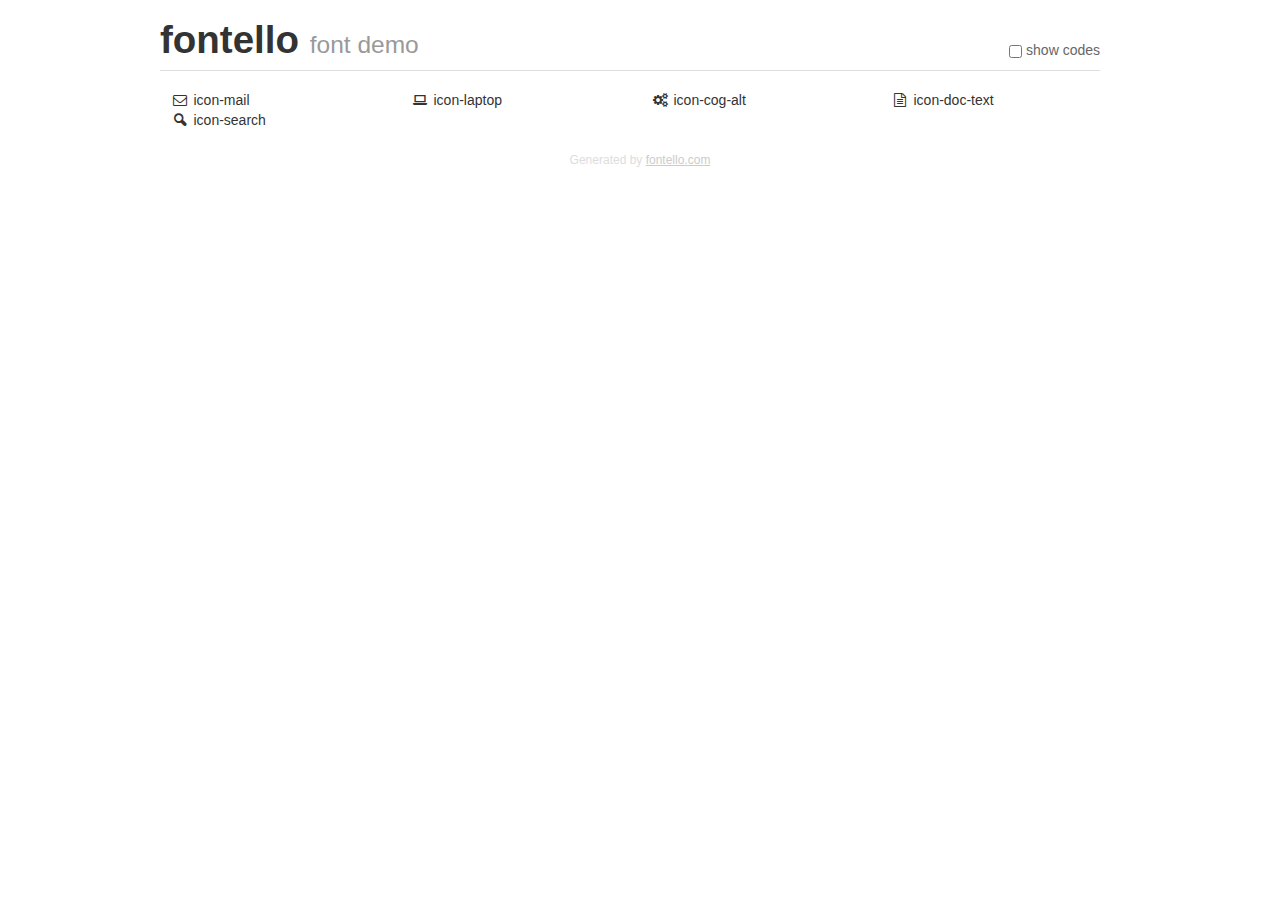
<file: Project 4 - Portfolio/demo.html>
<!DOCTYPE html>
<html>
  <head>
  <!--[if lt IE 9]><script language="javascript" type="text/javascript" src="//html5shim.googlecode.com/svn/trunk/html5.js"></script><![endif]-->
  <meta charset="UTF-8">
  <style>
    html {
      font-size: 100%;
      -webkit-text-size-adjust: 100%;
      -ms-text-size-adjust: 100%;
    }
    a:focus {
      outline: thin dotted #333;
      outline: 5px auto -webkit-focus-ring-color;
      outline-offset: -2px;
    }
    a:hover,
    a:active {
      outline: 0;
    }
    input {
      margin: 0;
      font-size: 100%;
      vertical-align: middle;
      *overflow: visible;
      line-height: normal;
    }
    input::-moz-focus-inner {
      padding: 0;
      border: 0;
    }
    body {
      margin: 0;
      font-family: "Helvetica Neue", Helvetica, Arial, sans-serif;
      font-size: 14px;
      line-height: 20px;
      color: #333;
      background-color: #fff;
    }
    a {
      color: #08c;
      text-decoration: none;
    }
    a:hover {
      color: #005580;
      text-decoration: underline;
    }
    .row {
      margin-left: -20px;
      *zoom: 1;
    }
    .row:before,
    .row:after {
      display: table;
      content: "";
      line-height: 0;
    }
    .row:after {
      clear: both;
    }
    .span3 {
      float: left;
      min-height: 1px;
      margin-left: 20px;
      width: 220px;
    }
    .container {
      width: 940px;
      margin-right: auto;
      margin-left: auto;
      *zoom: 1;
    }
    .container:before,
    .container:after {
      display: table;
      content: "";
      line-height: 0;
    }
    .container:after {
      clear: both;
    }
    small {
      font-size: 85%;
    }
    h1 {
      margin: 10px 0;
      font-family: inherit;
      font-weight: bold;
      line-height: 20px;
      color: inherit;
      text-rendering: optimizelegibility;
      line-height: 40px;
      font-size: 38.5px;
    }
    h1 small {
      font-weight: normal;
      line-height: 1;
      color: #999;
      font-size: 24.5px;
    }

    body {
      margin-top: 90px;
    }
    .header {
      position: fixed;
      top: 0;
      left: 50%;
      margin-left: -480px;
      background-color: #fff;
      border-bottom: 1px solid #ddd;
      padding-top: 10px;
      z-index: 10;
    }
    .footer {
      color: #ddd;
      font-size: 12px;
      text-align: center;
      margin-top: 20px;
    }
    .footer a {
      color: #ccc;
      text-decoration: underline;
    }
    .the-icons {
      font-size: 14px;
      line-height: 24px;
    }
    .switch {
      position: absolute;
      right: 0;
      bottom: 10px;
      color: #666;
    }
    .switch input {
      margin-right: 0.3em;
    }
    .codesOn .i-name {
      display: none;
    }
    .codesOn .i-code {
      display: inline;
    }
    .i-code {
      display: none;
    }
    @font-face {
      font-family: 'fontello';
      src: url('./font/fontello.eot?32782762');
      src: url('./font/fontello.eot?32782762#iefix') format('embedded-opentype'),
           url('./font/fontello.woff?32782762') format('woff'),
           url('./font/fontello.ttf?32782762') format('truetype'),
           url('./font/fontello.svg?32782762#fontello') format('svg');
      font-weight: normal;
      font-style: normal;
    }
    .demo-icon {
      font-family: "fontello";
      font-style: normal;
      font-weight: normal;
      speak: never;
     
      display: inline-block;
      text-decoration: inherit;
      width: 1em;
      margin-right: .2em;
      text-align: center;
      /* opacity: .8; */
     
      /* For safety - reset parent styles, that can break glyph codes*/
      font-variant: normal;
      text-transform: none;
     
      /* fix buttons height, for twitter bootstrap */
      line-height: 1em;
     
      /* Animation center compensation - margins should be symmetric */
      /* remove if not needed */
      margin-left: .2em;
     
      /* You can be more comfortable with increased icons size */
      /* font-size: 120%; */
     
      /* Font smoothing. That was taken from TWBS */
      -webkit-font-smoothing: antialiased;
      -moz-osx-font-smoothing: grayscale;
     
      /* Uncomment for 3D effect */
      /* text-shadow: 1px 1px 1px rgba(127, 127, 127, 0.3); */
    }
    </style>
    <link rel="stylesheet" href="css/animation.css"><!--[if IE 7]><link rel="stylesheet" href="css/" + font.fontname + "-ie7.css"><![endif]-->
    <script>
      function toggleCodes(on) {
        var obj = document.getElementById('icons');
      
        if (on) {
          obj.className += ' codesOn';
        } else {
          obj.className = obj.className.replace(' codesOn', '');
        }
      }
    </script>
  </head>
  <body>
    <div class="container header">
      <h1>fontello <small>font demo</small></h1>
      <label class="switch">
        <input type="checkbox" onclick="toggleCodes(this.checked)">show codes
      </label>
    </div>
    <div class="container" id="icons">
      <div class="row">
        <div class="span3" title="Code: 0xe800">
          <i class="demo-icon icon-mail">&#xe800;</i> <span class="i-name">icon-mail</span><span class="i-code">0xe800</span>
        </div>
        <div class="span3" title="Code: 0xe801">
          <i class="demo-icon icon-laptop">&#xe801;</i> <span class="i-name">icon-laptop</span><span class="i-code">0xe801</span>
        </div>
        <div class="span3" title="Code: 0xe803">
          <i class="demo-icon icon-cog-alt">&#xe803;</i> <span class="i-name">icon-cog-alt</span><span class="i-code">0xe803</span>
        </div>
        <div class="span3" title="Code: 0xf0f6">
          <i class="demo-icon icon-doc-text">&#xf0f6;</i> <span class="i-name">icon-doc-text</span><span class="i-code">0xf0f6</span>
        </div>
      </div>
      <div class="row">
        <div class="span3" title="Code: 0xf50d">
          <i class="demo-icon icon-search">&#xf50d;</i> <span class="i-name">icon-search</span><span class="i-code">0xf50d</span>
        </div>
      </div>
    </div>
    <div class="container footer">Generated by <a href="https://fontello.com">fontello.com</a></div>
  </body>
</html>
</file>
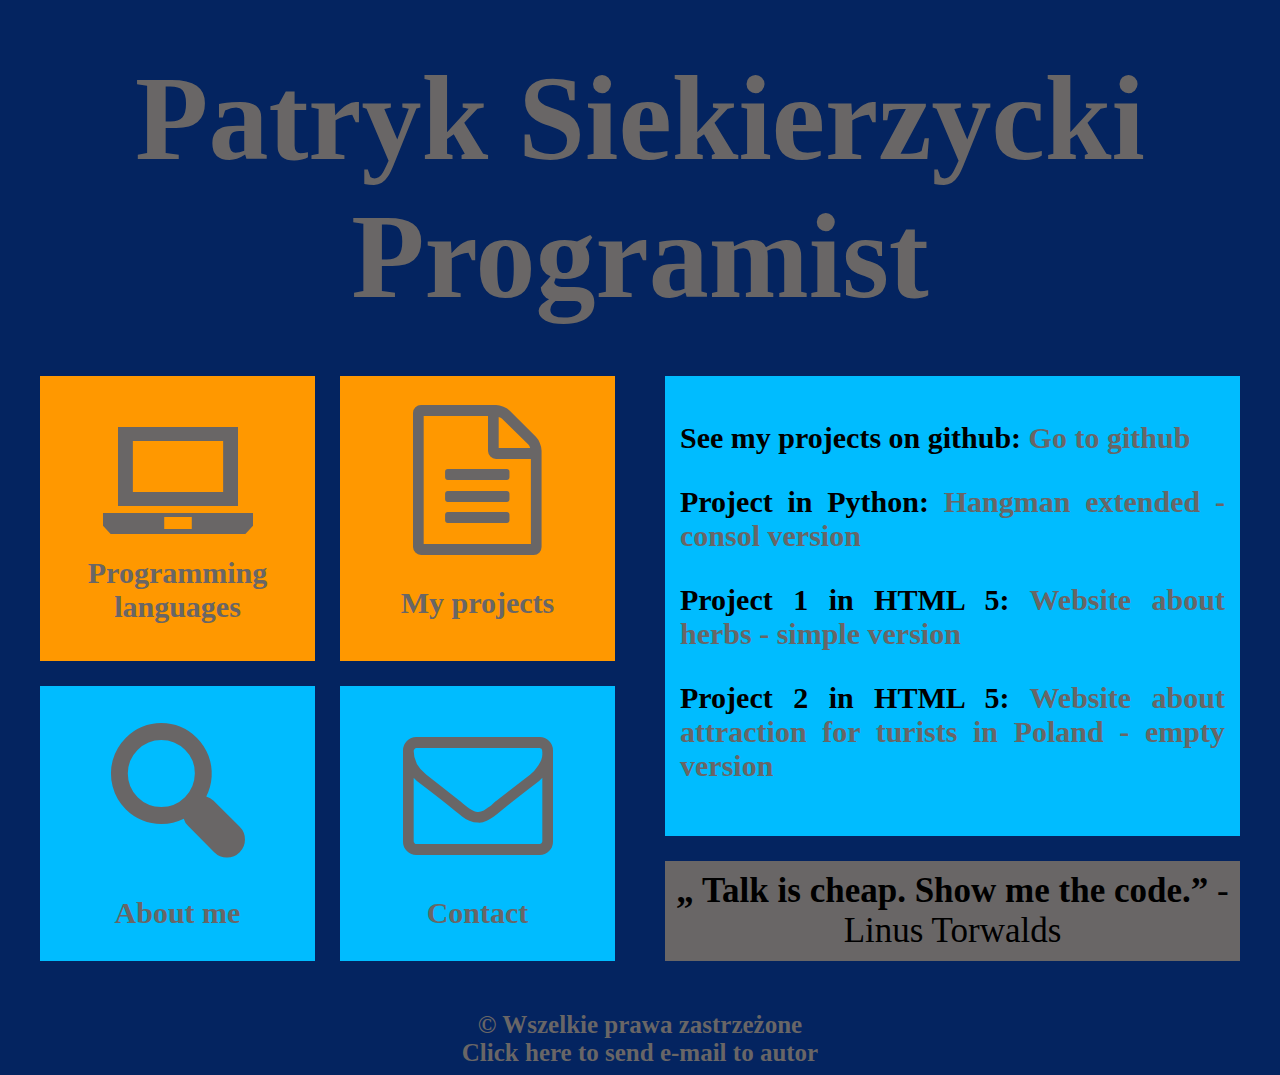
<file: Project 4 - Portfolio/link2.html>
<!DOCTYPE HTML>
<html lang="pl">
<head>
	<meta charset="utf-8"/>
	<title>Patryk Siekierzycki - Programist</title>
	<meta name="description" content="Patryk Siekierzycki - Portfolio"/>
	<meta name=keywords" content="Programmist, Patryk Siekierzycki, Siekierzycki, Patryk, Webdeveloper, Python 3, C, HTML 5, CSS 3, MySQL, Arduino"/>
	<meta http-equiv="X-UA-Compatible" content="IE-edge,chrome=1"/>
	<link rel="stylesheet" href="style.css" type="text/css"/>
	<link rel="stylesheet" href="css/fontello.css" type="text/css"/>
</head>
<body>
	
	<div id="container">
		<a href="home-page">
			<header>
				Patryk Siekierzycki Programist
			</header>
		</a>
		
		<nav>
			<div id="for_client">
			
				<a  href="programming-languages">
					<div class="option">
						<i class="icon-laptop"></i>
						<div id="first_line">Programming languages</div>
					</div>
				</a>
				
				<a href="projects">
					<div class="option">
						<i class="icon-doc-text"></i>
						<div class="line">My projects</div>
					</div>
				</a>
				
				<div style="clear: both;"></div>
				
				<a href="about-me">
					<div class="option2">
						<i class="icon-search"></i>
						<div class="line">About me</div>
					</div>
				</a>
				
				<a href="contact">
					<div class="option2">
						<i class="icon-mail"></i>
						<div class="line">Contact</div>
					</div>
				</a>
				
			</div>
		</nav>
			
		<article>	
			<div id="about">
				<div id="option3">
					
					<p class="links"><b>See my projects on github: <a href="https://github.com/PatrykSiekierzycki" target="_blank">Go to github</a></p>
					
					<p class="links"><b>Project in Python:</b> <a href="https://github.com/PatrykSiekierzycki/Project-1---Hangman" target="_blank">Hangman extended - consol version</a></p>
					
					<p class="links"><b>Project 1 in HTML 5:</b> <a href="https://github.com/PatrykSiekierzycki/Project-2---Website-about-herbs-V1" target="_blank">Website about herbs - simple version</a></p>
					
					<p class="links"><b>Project 2 in HTML 5:</b> <a href="https://github.com/PatrykSiekierzycki/Project-3---Website-about-attraction-for-tourist-in-Poland" target="_blank">Website about attraction for turists in Poland - empty version</a></p>
					
				</div>
				<div id="option4"><q> Talk is cheap. Show me the code.</q> - Linus Torwalds</div>
			</div>
		</article>
		
		<div style="clear: both;"></div>
		
		<footer>&copy Wszelkie prawa zastrzeżone </br>
			<a href="mailto:siekpat@proton.me"> Click here to send e-mail to autor</a>
		</footer>
	</div>

</body>
</html>
</file>
<file: Project 4 - Portfolio/style.css>
body
{
	background-color: #042460;
}

#container
{
		width: 1200px;
		margin-left: auto;
		margin-right: auto;
}

header
{
	margin-top: 50px;
	text-align: center;
	font-size: 120px;
	font-weight: bold;
}

#for_client
{
	float: left;
	margin-top: 50px;
	width: 600px;
}

#first_line
{
	text-align: center;
	font-size: 30px;
	font-weight: bold;
}


.line
{
	text-align: center;
	padding-top: 30px;
	font-size: 30px;
	font-weight: bold;
}

#about
{
	float: left;
	margin-top: 50px;
	margin-left: 25px;
	width: 575px;
}

.option
{
	float: left;
	width: 275px;
	background-color: #FF9800;
	height: 265px;
	margin-right: 25px;
	padding-bottom: 10px;
}

.option:last-child
{
	float: left;
	width: 275px;
	background-color: #FF9800;
	height: 245px;
	margin-right: 25px;
	padding-top: 30px;
	font-weight: normal;
}

.option:hover, .option:last-child:hover
{
	background-color: #dd7600;
}

.option2
{
	float: left;
	width: 275px;
	background-color: #00bcff;
	height: 245px;
	margin-right: 25px;
	margin-top: 25px;
	padding-top: 30px;
}

.option2:hover
{
	background-color: #009add;
}

#option3
{
	width: 545px;
	padding: 15px;
	height: 430px;
	background-color: #00bcff;
	font-size: 50px;
}

#option4
{
	margin-top: 25px;
	height: 80px;
	background-color: #696666;
	font-size: 35px;
	padding: 10px;
	text-align: center;
	font-weight: normal;
}

a
{
	text-align: center;
	text-decoration: none;
	color: #696666;
	
}

footer
{
	margin-top: 50px;
	text-align: center;
	font-size: 25px;
	color: #696666;
}

ul
{
	padding-top: 10px;
	margin: 0;
}

ul > li
{
	font-weight: bold;
	font-size: 30px;
}

p
{
	font-size: 30px;
	text-align: justify;
}

#contacts
{
	display: block;
	width: 530px;
	padding-top: 70px;
	padding-left: 15px;
	height: 375px;
	font-size: 25px;
	text-align: justify;
	line-height: 3;
}

.links
{
	line-height: 1,5;
	font-size: 30px;
	text-align: justify;
}

q
{
	font-weight: bold;
}

#hello
{
	display: block;
	width: 545px;
	padding-top: 115px;
	height: 330px;
	text-align: center;
	font-size: 50px;
}
</file>
<file: Project 4 - Portfolio/css/fontello.css>
@font-face {
  font-family: 'fontello';
  src: url('../font/fontello.eot?14007005');
  src: url('../font/fontello.eot?14007005#iefix') format('embedded-opentype'),
       url('../font/fontello.woff2?14007005') format('woff2'),
       url('../font/fontello.woff?14007005') format('woff'),
       url('../font/fontello.ttf?14007005') format('truetype'),
       url('../font/fontello.svg?14007005#fontello') format('svg');
  font-weight: normal;
  font-style: normal;
}
/* Chrome hack: SVG is rendered more smooth in Windozze. 100% magic, uncomment if you need it. */
/* Note, that will break hinting! In other OS-es font will be not as sharp as it could be */
/*
@media screen and (-webkit-min-device-pixel-ratio:0) {
  @font-face {
    font-family: 'fontello';
    src: url('../font/fontello.svg?14007005#fontello') format('svg');
  }
}
*/
[class^="icon-"]:before, [class*=" icon-"]:before {
  font-family: "fontello";
  font-style: normal;
  font-weight: normal;
  speak: never;

  display: inline-block;
  text-decoration: inherit;
  width: 1em;
  margin-right: .2em;
  text-align: center;
  /* opacity: .8; */

  /* For safety - reset parent styles, that can break glyph codes*/
  font-variant: normal;
  text-transform: none;

  /* fix buttons height, for twitter bootstrap */
  line-height: 1em;

  /* Animation center compensation - margins should be symmetric */
  /* remove if not needed */
  margin-left: .2em;

  /* you can be more comfortable with increased icons size */
  /* font-size: 120%; */

  /* Font smoothing. That was taken from TWBS */
  -webkit-font-smoothing: antialiased;
  -moz-osx-font-smoothing: grayscale;

  /* Uncomment for 3D effect */
  /* text-shadow: 1px 1px 1px rgba(127, 127, 127, 0.3); */
}

.icon-mail:before { content: '\e800'; font-size: 150px; } /* '' */
.icon-laptop:before { content: '\e801'; font-size: 150px; } /* '' */
.icon-doc-text:before { content: '\f0f6'; font-size: 150px; } /* '' */
.icon-search:before { content: '\f50d'; font-size: 150px; } /* '' */
</file>
<file: Project 4 - Portfolio/css/animation.css>
/*
   Animation example, for spinners
*/
.animate-spin {
  -moz-animation: spin 2s infinite linear;
  -o-animation: spin 2s infinite linear;
  -webkit-animation: spin 2s infinite linear;
  animation: spin 2s infinite linear;
  display: inline-block;
}
@-moz-keyframes spin {
  0% {
    -moz-transform: rotate(0deg);
    -o-transform: rotate(0deg);
    -webkit-transform: rotate(0deg);
    transform: rotate(0deg);
  }

  100% {
    -moz-transform: rotate(359deg);
    -o-transform: rotate(359deg);
    -webkit-transform: rotate(359deg);
    transform: rotate(359deg);
  }
}
@-webkit-keyframes spin {
  0% {
    -moz-transform: rotate(0deg);
    -o-transform: rotate(0deg);
    -webkit-transform: rotate(0deg);
    transform: rotate(0deg);
  }

  100% {
    -moz-transform: rotate(359deg);
    -o-transform: rotate(359deg);
    -webkit-transform: rotate(359deg);
    transform: rotate(359deg);
  }
}
@-o-keyframes spin {
  0% {
    -moz-transform: rotate(0deg);
    -o-transform: rotate(0deg);
    -webkit-transform: rotate(0deg);
    transform: rotate(0deg);
  }

  100% {
    -moz-transform: rotate(359deg);
    -o-transform: rotate(359deg);
    -webkit-transform: rotate(359deg);
    transform: rotate(359deg);
  }
}
@-ms-keyframes spin {
  0% {
    -moz-transform: rotate(0deg);
    -o-transform: rotate(0deg);
    -webkit-transform: rotate(0deg);
    transform: rotate(0deg);
  }

  100% {
    -moz-transform: rotate(359deg);
    -o-transform: rotate(359deg);
    -webkit-transform: rotate(359deg);
    transform: rotate(359deg);
  }
}
@keyframes spin {
  0% {
    -moz-transform: rotate(0deg);
    -o-transform: rotate(0deg);
    -webkit-transform: rotate(0deg);
    transform: rotate(0deg);
  }

  100% {
    -moz-transform: rotate(359deg);
    -o-transform: rotate(359deg);
    -webkit-transform: rotate(359deg);
    transform: rotate(359deg);
  }
}
</file>
